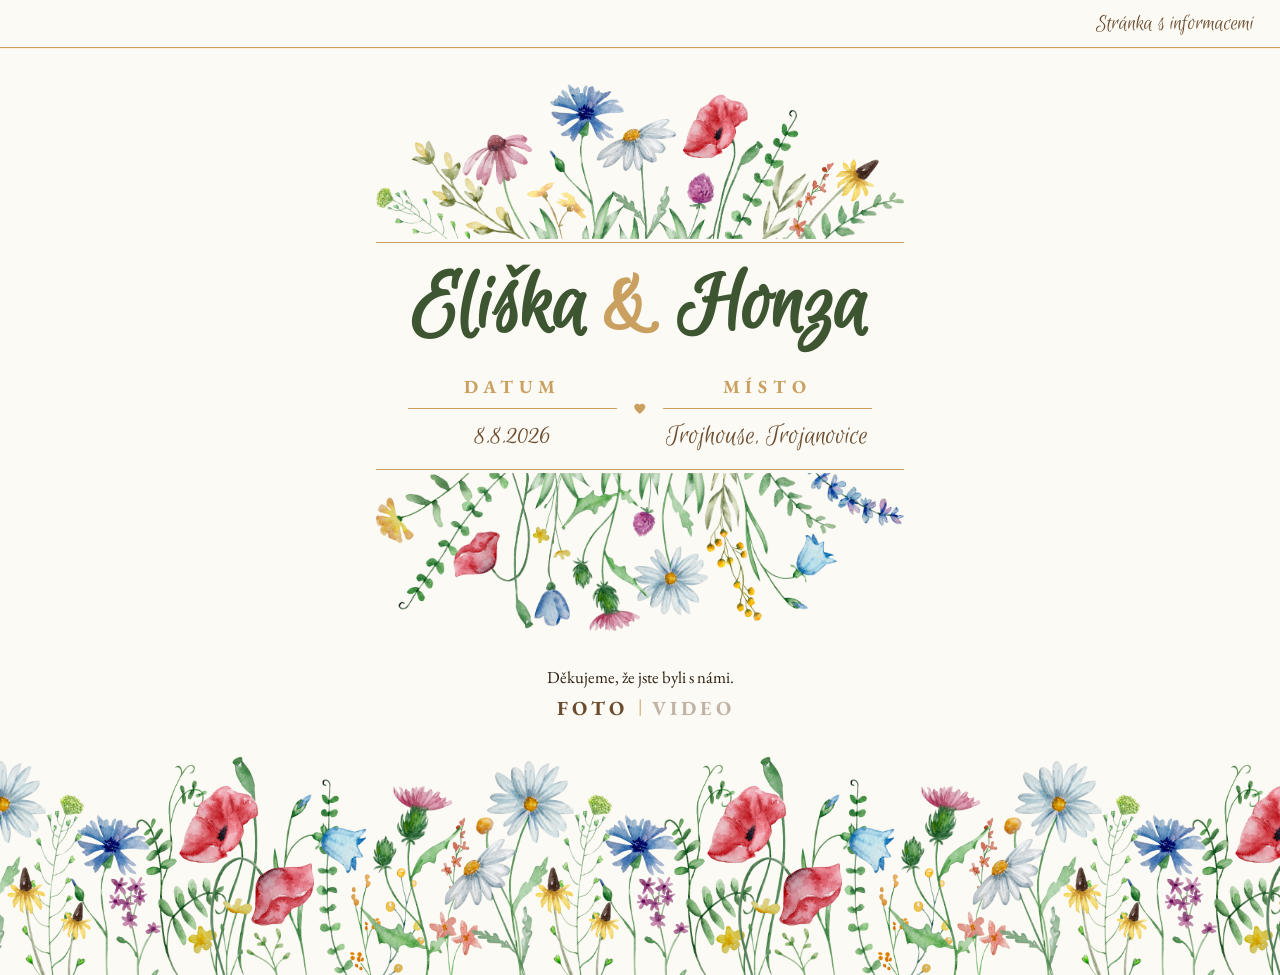
<file: index.html>
<!DOCTYPE html>
<html lang="cs">
<head>
<meta charset="UTF-8">
<meta name="viewport" content="width=device-width, initial-scale=1.0">
<title>Eliška & Honza - 8.8.2026</title>
<link href="https://fonts.googleapis.com/css2?family=Euphoria+Script&family=EB+Garamond:ital,wght@0,300;0,400;1,300;1,400&display=swap" rel="stylesheet">
<link rel="apple-touch-icon" sizes="180x180" href="img/favicon/apple-touch-icon.png">
<link rel="icon" type="image/png" sizes="32x32" href="img/favicon/favicon-32x32.png">
<link rel="icon" type="image/png" sizes="16x16" href="img/favicon/favicon-16x16.png">
<link rel="manifest" href="img/favicon/site.webmanifest">
<link rel="stylesheet" href="styles.css">
</head>
<body>

<!-- ══════════════════  NAV  ══════════════════ -->
<nav id="nav">
  <a class="nav-brand" href="#"><span class="nav-brand-letter">E</span> <span class="nav-brand-amp">&amp;</span> <span class="nav-brand-letter">H</span></a>
  <span class="nav-height-spacer" aria-hidden="true"></span>
  <div class="nav-tiles nav-tiles--index" id="nav-menu">
    <a class="nav-tile" href="original.html"><span class="nav-tile-label">Stránka s informacemi</span></a>
  </div>
  <a class="nav-ext-link" href="original.html">Stránka s informacemi</a>
  <button class="nav-hamburger" id="nav-hamburger" aria-label="Otevřít menu" aria-expanded="false">
    <span></span><span></span><span></span>
  </button>
</nav>

<div class="center-panel">

<!-- ══════════════════  HERO  ══════════════════ -->
<section class="hero reveal">

  <div class="hero-content">

    <div class="hero-top"><img src="img/hero_top.png" alt=""></div>
    <hr class="hero-rule">

    <h1 class="hero-names">
      Eliška <span>&amp;</span> Honza
    </h1>

    <div class="hero-panel">
      <p class="hero-meta-label">Datum</p>
      <div></div>
      <p class="hero-meta-label">Místo</p>

      <div class="hero-divider-line"></div>
      <span class="hero-divider-gem"><svg xmlns="http://www.w3.org/2000/svg" viewBox="0 0 24 24" fill="currentColor" aria-hidden="true"><path d="M12 21.35l-1.45-1.32C5.4 15.36 2 12.28 2 8.5 2 5.42 4.42 3 7.5 3c1.74 0 3.41.81 4.5 2.09C13.09 3.81 14.76 3 16.5 3 19.58 3 22 5.42 22 8.5c0 3.78-3.4 6.86-8.55 11.54L12 21.35z"/></svg></span>
      <div class="hero-divider-line"></div>

      <p class="hero-meta-value">8.8.2026</p>
      <div></div>
      <p class="hero-meta-value">Trojhouse, Trojanovice</p>
    </div>

    <hr class="hero-rule">
    <div class="hero-bottom"><img src="img/hero_bottom.png" alt=""></div>

  </div><!-- /.hero-content -->

</section>

<div class="welcome reveal">
  <p>Děkujeme, že jste byli s námi.</p>
  <p class="media-links">
    <span class="media-side media-side--left"><a href="#" id="foto-link" class="media-link">FOTO</a></span>
    <span class="media-sep">|</span>
    <span class="media-side media-side--right"><a href="https://www.google.com" class="media-link media-link--pending">VIDEO</a></span>
  </p>
</div>

<!-- ══════════════════  FOOTER  ══════════════════ -->
<footer class="reveal"><div class="footer-ref"></div></footer>

</div><!-- /.center-panel -->

<div id="pw-overlay" class="pw-overlay pw-hidden">
  <div class="pw-card">
    <button id="pw-close-x" class="pw-close-x" aria-label="Zavřít">&#x2715;</button>
    <p class="pw-label">Zadejte heslo</p>
    <input id="pw-input" type="password" class="pw-input" placeholder="Heslo" />
    <p id="pw-error" class="pw-error pw-hidden">Nesprávné heslo</p>
    <div class="pw-actions">
      <button id="pw-submit" class="pw-btn">Pokračovat</button>
    </div>
    <button id="pw-cancel" class="pw-btn pw-btn--outline">Zrušit</button>
  </div>
</div>

<script>
  // Hamburger
  const hamburger = document.getElementById('nav-hamburger');
  const navMenu   = document.getElementById('nav-menu');
  hamburger.addEventListener('click', () => {
    const open = navMenu.classList.toggle('open');
    hamburger.classList.toggle('open', open);
    hamburger.setAttribute('aria-expanded', open);
  });

  // Reveal
  const io = new IntersectionObserver(entries => {
    entries.forEach(e => { if (e.isIntersecting) { e.target.classList.add('v'); io.unobserve(e.target); } });
  }, { threshold: 0.1, rootMargin: '0px 0px -40px 0px' });
  document.querySelectorAll('.reveal').forEach(el => io.observe(el));
</script>

<script>
(function () {
  const PAYLOAD = {
    salt: '5yDdJrELpxOPlrK9BBPNhg==',
    iv:   'nkZeOHatbGbVQJck',
    ct:   'Xxzk46C0t+719WeZC0MEs/FoW+kLsAFSQiNq3sXq0+oLJh4cRC2xtB8HOr2Cr04+I0rtAV36H2V0aUP1rGMF8uInIYdF/wN74G7J4ib0B5JcqV1O+PFBXtsMbkWJEe1Mj/uSD/83fRtpPnWHC6ZVvszBSKh4nE5fjIXlJG69qg=='
  };
  const b64 = s => Uint8Array.from(atob(s), c => c.charCodeAt(0));

  async function tryUnlock(password) {
    try {
      const enc = new TextEncoder();
      const km = await crypto.subtle.importKey('raw', enc.encode(password), 'PBKDF2', false, ['deriveKey']);
      const key = await crypto.subtle.deriveKey(
        { name: 'PBKDF2', salt: b64(PAYLOAD.salt), iterations: 300000, hash: 'SHA-256' },
        km, { name: 'AES-GCM', length: 256 }, false, ['decrypt']
      );
      const dec = await crypto.subtle.decrypt(
        { name: 'AES-GCM', iv: b64(PAYLOAD.iv) },
        key, b64(PAYLOAD.ct)
      );
      return new TextDecoder().decode(dec);
    } catch { return null; }
  }

  const overlay = document.getElementById('pw-overlay');
  const input   = document.getElementById('pw-input');
  const error   = document.getElementById('pw-error');
  const submit  = document.getElementById('pw-submit');

  function closeModal() { overlay.classList.add('pw-hidden'); }
  function openModal() {
    overlay.classList.remove('pw-hidden');
    input.value = '';
    error.classList.add('pw-hidden');
    setTimeout(() => input.focus(), 50);
  }

  document.getElementById('foto-link').addEventListener('click', e => { e.preventDefault(); openModal(); });
  document.getElementById('pw-close-x').addEventListener('click', closeModal);
  document.getElementById('pw-cancel').addEventListener('click', closeModal);
  overlay.addEventListener('click', e => { if (e.target === overlay) closeModal(); });
  document.addEventListener('keydown', e => { if (e.key === 'Escape') closeModal(); });

  async function attempt() {
    submit.disabled = true;
    const url = await tryUnlock(input.value.trim());
    submit.disabled = false;
    if (url) {
      closeModal();
      window.location.href = url;
    } else {
      error.classList.remove('pw-hidden');
      input.select();
    }
  }

  submit.addEventListener('click', attempt);
  input.addEventListener('keydown', e => { if (e.key === 'Enter') attempt(); });
})();
</script>
</body>
</html>
</file>
<file: styles.css>
*, *::before, *::after { box-sizing: border-box; margin: 0; padding: 0; }

/* ══════════════════════════════════════
   PALETTE
══════════════════════════════════════ */
:root {
  /* ── Core palette ── */
  --earth:   #6b4c2e;   /* Honza */
  --gold:       #c9a060;   /* hero heart / accents */
  --gold-light: #fbf1e2;   /* subtle backgrounds, soft borders */
  --forest:  #3d5530;   /* Eliška */
  --text:    #2a1e10;   /* body text */
  --cream:   #FCFAF5;   /* background */
  --cream-dark: #F8F2E7;

  /* ── Aliases → core ── */
  --bark:    var(--earth);
  --tan:     var(--gold);
  --straw:   var(--gold);
  --warm:    var(--cream);
  --moss:    var(--forest);
  --mid:     var(--earth);
  /* ── Shadow / overlay ── */
  --shadow-warm:  rgba(100,80,40,0.18);
  --shadow-text:  color-mix(in srgb, var(--text) 10%, transparent);
  --shadow-black: rgba(0,0,0,0.12);
  --shadow-hover: rgba(160,120,72,0.08);
  --shadow-nav:   rgba(60,40,20,0.10);
  --nav-sep:      rgba(160,128,80,0.10);
  /* ── Layout ── */
  --nav-height: 36px;
  --nav-bar-height: calc(var(--nav-height) + 0.7rem); /* tile + 2×0.35rem padding */
  /* ── Dress-code palette ── */
  --dc-1: #fce8ee;
  --dc-2: #f2b8cc;
  --dc-3: #e080a4;
  --dc-4: #c8507a;
  --dc-5: #a02858;
}

html { scroll-behavior: smooth; }

html { overflow-x: hidden; }
body {
  font-family: 'EB Garamond', serif;
  background-color: var(--cream);
  color: var(--text);
  -webkit-text-size-adjust: 100%;
  text-size-adjust: 100%;
}

/* ══════════  NAV  ══════════ */
nav {
  position: fixed; top: 0; left: 0; right: 0; z-index: 200;
  display: flex; justify-content: center; align-items: center;
  padding: 0.35rem 1.6rem;
  background: var(--cream);
  border-bottom: 1px solid var(--gold);
  backdrop-filter: blur(14px);
  box-shadow: 0 1px 0 var(--gold-light);
}

/* ══════════  NAV TILES  ══════════ */
.nav-tiles {
  display: flex; gap: 0; align-items: center;
}

/* Desktop: right-aligned nav external link */
.nav-ext-link {
  position: absolute;
  right: 1.6rem;
  font-family: 'Euphoria Script', cursive;
  font-size: 1.44rem;
  color: var(--mid);
  text-decoration: none;
  white-space: nowrap;
}
.nav-ext-link:hover { color: var(--earth); font-weight: 700; }

/* Desktop: hide mobile-only nav elements */
.nav-tiles--index { display: none; }
.nav-height-spacer { height: var(--nav-height); width: 0; overflow: hidden; flex-shrink: 0; pointer-events: none; }
.nav-tile.nav-tile--mobile-only { display: none; border-bottom: none; }

.nav-heart {
  font-size: 0.844rem;
  color: var(--tan);
  padding: 0 0.8rem;
  user-select: none;
  flex-shrink: 0;
  display: flex;
  align-items: center;
  line-height: 1;
}

.nav-tile {
  position: relative;
  display: flex; flex-direction: row;
  align-items: center;
  text-decoration: none;
  border-radius: 0;
  border: none;
  background: none;
  padding: 0;
  cursor: pointer;
  height: var(--nav-height);
  transition: none;
  white-space: nowrap;
}
.nav-tile:hover .nav-tile-label { color: var(--earth); font-weight: 700; }

.nav-tile-label {
  font-family: 'Euphoria Script', cursive;
  font-size: 1.44rem; color: var(--mid);
  line-height: 1.3;
  transition: color 0.2s;
}

/* ══════════  BACK-TO-TOP  ══════════ */
#back-top {
  position: fixed;
  bottom: 1.8rem; right: 1.8rem;
  z-index: 300;
  width: 40px; height: 40px;
  border-radius: 6px;
  background: var(--cream);
  border: 1.5px solid var(--tan);
  cursor: pointer;
  display: flex; align-items: center; justify-content: center;
  box-shadow: 0 3px 12px var(--shadow-warm);
  opacity: 0; pointer-events: none;
  transform: translateY(10px);
  transition: opacity 0.3s ease, transform 0.3s ease, background 0.2s, border-color 0.2s;
}
#back-top.visible { opacity: 1; pointer-events: auto; transform: translateY(0); }
#back-top:hover { background: var(--warm); border-color: var(--earth); }
#back-top svg { color: var(--earth); }

/* ══════════  HERO  ══════════ */
.hero-rule {
  border: none;
  border-top: 1px solid var(--gold);
  margin: 0;
  width: 100%;
}
.hero {
  display: flex; flex-direction: column;
  justify-content: center; align-items: center;
  text-align: center;
  padding: 0 2rem;
  position: relative;
}
.hero-top, .hero-bottom {
  display: block;
  width: 100%;
  margin: 0 auto;
  line-height: 0;
  max-width: 640px;
}
.hero-top {
  padding-top: calc(var(--nav-height) + 3rem);
  margin-bottom: 0.2rem;
}
.hero-bottom {
  margin-top: 0.2rem;
}
.hero-top img, .hero-bottom img {
  width: 100%;
  height: auto;
  display: block;
}
.hero-content {
  container-type: inline-size;
  background: var(--cream);
  backdrop-filter: blur(8px);
  padding: 0 clamp(1.5rem, 5vw, 3.5rem);
  border-radius: 15px;
  max-width: 640px;
  width: 100%;
  position: relative; z-index: 20;
}

/* "Honza" = zelená, "& Eliška" = hnědá */
.hero-names {
  font-family: 'Euphoria Script', cursive;
  font-size: 17cqw;
  line-height: 1.1;
  white-space: nowrap;
  color: var(--forest);
  margin-top: 1rem;
  margin-bottom: 1rem;
}
.hero-names span { color: var(--gold); }

.hero-panel {
  display: grid;
  grid-template-columns: 1fr auto 1fr;
  grid-template-rows: auto auto auto;
  row-gap: 0.2rem;
  align-items: center;
  width: 100%;
  padding: 0 2rem;
  margin-bottom: 1rem;
}
.hero-divider-line { height: 1px; background: var(--straw); }
.hero-divider-gem { color: var(--gold); font-size: 0.844rem; display: flex; align-items: center; padding: 0 1rem; }
.nav-heart svg, .hero-divider-gem svg { width: 1em; height: 1em; display: block; }
.hero-meta-label {
  font-size: clamp(0.9rem, 3.5cqw, 1.2rem); font-weight: 700; letter-spacing: 0.32em; text-transform: uppercase;
  color: var(--tan); text-align: center;
}
.hero-meta-value {
  font-family: 'Euphoria Script', cursive;
  font-size: clamp(1.4rem, 5.5cqw, 2rem); color: var(--bark);
  text-align: center; align-self: start;
}
/* countdown strip — separate panel below hero */
.countdown-strip {
  display: flex;
  justify-content: center;
  padding: 1.2rem 2rem;
  margin: 3rem 0;
}

.hero-countdown {
  display: flex; align-items: baseline; gap: 0.5rem; justify-content: center; flex-wrap: nowrap;
}
.hcd-item { text-align: center; display: flex; flex-direction: column; align-items: center; }
.hcd-num {
  font-family: 'Euphoria Script', cursive;
  font-size: clamp(1.6rem, 5vw, 2.4rem);
  color: var(--moss); line-height: 1;
}
.hcd-label {
  font-size: clamp(0.6rem, 2vw, 0.9rem); font-weight: 300; letter-spacing: 0.3em; text-transform: uppercase;
  color: var(--earth); margin-top: 0.1rem;
}
.hcd-sep {
  font-family: 'EB Garamond', serif;
  font-size: 1.6rem; color: var(--straw);
  padding-bottom: 0.25rem;
}

.hero-scroll {
  position: absolute; bottom: 1.8rem; left: 50%; transform: translateX(-50%);
  display: flex; flex-direction: column; align-items: center;
  animation: fadeUp 1s 1s ease both;
}
.scroll-line {
  width: 1px; height: 28px;
  background: linear-gradient(to bottom, var(--straw), transparent);
  animation: scrollPulse 2.2s 2s ease-in-out infinite;
}


/* ══════════  WELCOME  ══════════ */
.welcome, .thank {
  max-width: 640px;
  margin: 2rem auto;
  padding: 0 clamp(1.5rem, 5vw, 3.5rem);
  text-align: center;
}
.welcome p, .thank p {
  font-family: 'EB Garamond', serif;
  font-size: 1.05rem;
  color: var(--text);
  line-height: 1.7;
}

/* ══════════  OLD VERSION LINK  ══════════ */
.old-link {
  font-family: 'EB Garamond', serif;
  color: var(--earth);
  text-decoration: underline;
  text-underline-offset: 3px;
}
.old-link:hover { color: var(--gold); }

/* ══════════  MEDIA LINKS  ══════════ */
.media-links {
  display: flex;
  align-items: flex-start;
  justify-content: center;
  margin-top: 0;
  margin-bottom: 1.75rem;
}
.media-side {
  flex: 1;
}
.media-side--left { text-align: right; padding-right: 0.6rem; }
.media-side--right { text-align: left; padding-left: 0.6rem; }
.media-sep {
  color: var(--gold);
  flex-shrink: 0;
}
.media-link {
  font-size: 1.25rem;
  font-weight: 700;
  letter-spacing: 0.2em;
  text-transform: uppercase;
  text-decoration: none;
  color: var(--earth);
}
.media-link:hover:not(.media-link--pending) { color: var(--gold); }
.media-link--pending {
  opacity: 0.4;
  pointer-events: none;
  cursor: default;
}

/* ══════════  PASSWORD MODAL  ══════════ */
.pw-overlay {
  position: fixed; inset: 0; z-index: 9999;
  background: rgba(42,30,16,0.55);
  display: flex; align-items: center; justify-content: center;
  padding: 1rem;
}
.pw-overlay.pw-hidden { display: none; }
.pw-card {
  position: relative;
  background: var(--cream);
  border: 1px solid var(--gold-light);
  border-radius: 0.75rem;
  padding: 2rem 2rem 1.75rem;
  width: 100%; max-width: 340px;
  box-shadow: 0 8px 32px var(--shadow-warm);
  display: flex; flex-direction: column; gap: 1rem;
}
.pw-close-x {
  position: absolute; top: 0.75rem; right: 0.75rem;
  background: none; border: none; cursor: pointer;
  font-size: 1rem; line-height: 1;
  color: var(--earth); opacity: 0.5;
  padding: 0.25rem 0.35rem;
  border-radius: 0.25rem;
  transition: opacity 0.15s;
}
.pw-close-x:hover { opacity: 1; }
.pw-label {
  font-family: 'EB Garamond', serif;
  font-size: 1rem;
  color: var(--earth);
  text-align: center;
  line-height: 1.4;
}
.pw-input {
  width: 100%;
  font-family: 'EB Garamond', serif;
  font-size: 1rem;
  padding: 0.5rem 0.75rem;
  border: 1px solid var(--gold);
  border-radius: 0.4rem;
  background: var(--cream);
  color: var(--text);
  outline: none;
}
.pw-input:focus { border-color: var(--earth); }
.pw-error {
  font-family: 'EB Garamond', serif;
  font-size: 0.875rem;
  color: #b0413e;
  text-align: center;
  margin-top: -0.5rem;
}
.pw-error.pw-hidden { display: none; }
.pw-actions {
  display: flex; flex-direction: column; align-items: center; gap: 1.25rem;
}
.pw-btn {
  font-family: 'EB Garamond', serif;
  font-size: 1rem;
  font-weight: 700;
  letter-spacing: 0.1em;
  text-transform: uppercase;
  color: var(--cream);
  background: var(--earth);
  border: none;
  border-radius: 0.4rem;
  padding: 0.6rem 1.75rem;
  cursor: pointer;
  transition: background 0.2s;
}
.pw-btn:hover { background: var(--gold); }
.pw-btn:disabled { opacity: 0.6; cursor: default; }
.pw-btn--outline {
  background: none;
  border: none;
  padding: 0;
  font-size: 0.875rem;
  font-weight: 400;
  letter-spacing: 0;
  text-transform: none;
  color: var(--earth);
  opacity: 0.55;
  text-decoration: underline;
  cursor: pointer;
}
.pw-btn--outline:hover { opacity: 0.9; background: none; }

/* ══════════  SECTIONS  ══════════ */
.section {
  position: relative; overflow: visible;
  padding: 0 clamp(1.2rem, 2.5vw, 2.5rem);
  background-color: var(--cream);
  scroll-margin-top: calc(var(--nav-bar-height) + 2rem);
}

.sec-inner { max-width: 860px; margin: 0 auto; position: relative; z-index: 20; }
.program-center { max-width: 430px; margin: 0 auto; }
.sec-body {
  margin-top: 0rem;
}

.sec-title {
  font-family: 'Euphoria Script', cursive;
  font-size: clamp(1.8rem, 3.5vw, 2.6rem);
  color: var(--bark); line-height: 1.05; text-align: center; margin-bottom: 3rem;
}
.sec-title i { font-style: normal; color: var(--earth); text-wrap: nowrap; }
.sec-divider {
  display: flex;
  justify-content: center;
  align-items: center;
  gap: 0.75rem;
  line-height: 0;
  margin: 4rem 0;
}
.sec-divider img {
  height: 2rem;
  width: auto;
}
.sec-divider.flip img:not(.sec-leaf) { transform: scaleX(-1); }
.sec-divider img.sec-leaf { height: 1.5rem; }
.sec-divider .sec-leaf:first-child { transform: scaleX(-1); }


/* ══════════  DATUM & MÍSTO  ══════════ */
.datum-cols {
  display: flex;
  gap: 1.5rem;
  align-items: stretch;
  margin-top: 1.5rem;
}
.datum-col-info {
  flex-shrink: 0;
  display: flex;
  flex-direction: column;
}
.datum-col-info .map-nav-links {
  margin-top: auto;
  padding-top: 1rem;
}
.datum-col-map {
  flex: 1;
  display: flex;
  flex-direction: column;
  min-width: 0;
}
.datum-map {
  flex: 1;
  min-height: 220px;
  border-radius: 8px; overflow: hidden;
  box-shadow: 0 2px 12px var(--shadow-text);
}
.map-nav-links {
  display: flex;
  gap: 1rem;
  flex-wrap: wrap;
  justify-content: flex-start;
  margin-top: 0.75rem;
}
.map-nav-link {
  display: inline-flex;
  text-decoration: none;
  transition: opacity 0.2s, transform 0.15s;
}
.map-nav-link:hover { opacity: 0.8; transform: scale(1.08); }
.map-nav-link img { width: 2.25rem; height: 2.25rem; object-fit: contain; display: block; }
.datum-map iframe { display: block; width: 100%; height: 100%; border: 0; }
.datum-address {
  font-family: 'EB Garamond', serif;
  font-size: 1.05rem; line-height: 1.8; color: var(--text);
}
.venue-link {
  color: var(--earth); font-weight: 600; text-decoration: none;
}
.venue-link:hover { text-decoration: underline; }
.subsec-title {
  font-size: 0.78rem; font-weight: bold;
  letter-spacing: 0.32em;
  text-transform: uppercase;
  color: var(--tan);
  margin-top: 2rem; margin-bottom: 0.3rem;
}
.subsec-text {
  font-family: 'EB Garamond', serif;
  font-size: 1.05rem; line-height: 1.8; color: var(--text);
  text-align: justify;
}
.subsec-note {
  font-family: 'EB Garamond', serif;
  font-size: 1.05rem; line-height: 1.8; color: var(--text);
  text-align: justify;
  margin-top: 1.5rem;
  border-left: 3px solid var(--gold);
  padding: 0.4rem 0.8rem;
  background: var(--cream-dark);
  border-radius: 0 4px 4px 0;
}
.citation {
  font-family: 'EB Garamond', serif;
  font-size: 1.05rem;
  font-style: italic;
  margin-top: 1.0rem;
  text-align: justify;
  padding: 0 0rem;
}
.citation::before {
  content: '\201E';
  color: var(--gold);
  font-style: normal;
  margin-right: 0.1em;
}
.citation::after {
  content: '\201C';
  color: var(--gold);
  font-style: normal;
  margin-left: 0.1em;
}
.citation-source {
  display: block;
  font-family: 'EB Garamond', serif;
  font-size: 0.78rem;
  font-style: normal;
  color: var(--earth);
  margin-top: 0.4rem;
  text-align: right;
}
.citation-source::before {
  content: '— ';
}
.citation-source a {
  color: inherit;
  text-decoration: underline;
  text-underline-offset: 2px;
  text-decoration-color: var(--gold);
}
.citation-source a:hover { color: var(--gold); }
.subsec-list {
  font-family: 'EB Garamond', serif;
  font-size: 1.05rem; line-height: 1.8; color: var(--text);
  padding-left: 0; margin: 0;
  list-style: none;
  text-align: justify;
}
.subsec-list li {
  padding-left: 1.4em;
  position: relative;
}
.subsec-list li::before {
  content: '';
  position: absolute;
  left: 0;
  top: 50%;
  transform: translateY(-50%);
  width: 0.45em;
  height: 0.45em;
  background: url("data:image/svg+xml,%3Csvg xmlns='http://www.w3.org/2000/svg' viewBox='0 0 24 24'%3E%3Cpath fill='%236b4c2e' d='M12 21.35l-1.45-1.32C5.4 15.36 2 12.28 2 8.5 2 5.42 4.42 3 7.5 3c1.74 0 3.41.81 4.5 2.09C13.09 3.81 14.76 3 16.5 3 19.58 3 22 5.42 22 8.5c0 3.78-3.4 6.86-8.55 11.54L12 21.35z'/%3E%3C/svg%3E") no-repeat center / contain;
}

/* ══════════  PROGRAM TIMELINE  ══════════ */
.timeline {
  display: grid;
  grid-template-columns: max-content max-content minmax(1rem, 2rem) 1fr;
  row-gap: 0.4rem;
  position: relative;
  margin-top: 1.8rem;
  overflow: hidden;
  width: 100%;
}

/* vertical line — drawn by circle cells, extends top/bottom to cover all gaps */
.tl-node-line::before {
  content: '';
  position: absolute;
  left: 50%; transform: translateX(-50%);
  width: 3px;
  top: -0.4rem; bottom: -0.4rem;
  background: var(--forest);
}

/* connector column — stretches between circle and body */
.tl-connector-cell {
  display: flex;
  align-items: center;
  position: relative;
  z-index: 2;
}
/* connector line — starts at circle center, 1px tall */
.tl-connector {
  flex: 1;
  min-width: 1rem;
  height: 1px;
  background: var(--gold);
  margin-left: -6.5px;
}
/* body column */
.tl-body-cell { padding: 0 0; }
/* event box content left-aligned */
.tl-body { text-align: left; }

/* centre column: dot + vertical line */
.tl-node-cell {
  display: flex;
  align-items: center;
  justify-content: center;
  padding: 0 0;
  position: relative;
  z-index: 1;
  min-width: 13px;
}

.tl-node-cell:has(.tl-line-arrow)::before {
  margin-bottom: 10px;
}

/* circle marker for main events — 10px solid gold */
.tl-node-circle::after {
  content: '';
  position: absolute;
  width: 11px; height: 11px;
  border-radius: 50%;
  background: var(--gold);
  box-shadow: 0 0 0 2px var(--cream);
  top: 50%; left: 50%;
  transform: translate(-50%, -50%);
  z-index: 1;
}

/* downward arrow at bottom of vertical line */
.tl-line-arrow {
  position: absolute;
  left: 50%;
  transform: translateX(-50%);
  bottom: 0;
  width: 0; height: 0;
  border-left: 7px solid transparent;
  border-right: 7px solid transparent;
  border-top: 12px solid var(--forest);
  z-index: 2;
}

/* left column: time label */
.tl-time-cell {
  display: flex;
  align-items: center;
  justify-content: flex-start;
  padding: 0 0.8rem 0 0;
}
.tl-time {
  font-family: 'EB Garamond', serif;
  font-size: 1.05rem;
  color: var(--forest);
  line-height: 1.3;
  display: block;
  white-space: nowrap;
}

/* between events — lives in the right (events) column, aligned with event boxes */
.tl-between-cell {
  align-self: center;
  padding: 0.3rem 0.9rem;
  font-family: 'EB Garamond', serif;
  font-size: 0.88rem;
  letter-spacing: 0.04em;
  color: var(--text);
  white-space: nowrap;
  text-align: center;
  z-index: 1;
}
.tl-between-cell::before,
.tl-between-cell::after {
  content: '···';
  display: block;
  font-style: normal;
  letter-spacing: 0.2em;
  opacity: 0.45;
}

/* event box */
.tl-body {
  padding: 0.4rem 0.9rem 0.5rem;
  border: 1px solid var(--gold);
  border-radius: 4px;
  background: var(--cream);
}
.tl-label {
  font-size: 0.78rem; font-weight: bold;
  letter-spacing: 0.32em;
  text-transform: uppercase;
  color: var(--tan);
  display: block;
  text-align: center;
}
.tl-desc {
  font-family: 'EB Garamond', serif;
  font-size: 0.88rem;
  font-style: normal;
  color: var(--text);
  margin-top: 0.2rem;
  line-height: 1.4;
  text-align: center;
}

/* ══════════  DRESS CODE SWATCHES  ══════════ */
.dc-swatches {
  display: flex;
  flex-wrap: wrap;
  justify-content: center;
  gap: 1.1rem;
  margin-top: 1rem;
  margin-bottom: 1rem;
}
.dc-pair {
  display: flex;
  gap: 1.1rem;
}
.dc-swatch {
  width: 48px;
  height: 48px;
  border-radius: 50%;
  display: inline-block;
  flex-shrink: 0;
  box-shadow: 0 1px 4px var(--shadow-black);
  background-size: cover;
  background-position: center;
}

/* ══════════  FOOTER  ══════════ */
footer {
  width: 100%;
  margin-top: 2rem;
  line-height: 0;
  background: url('img/bottom.png') repeat-x center top;
  background-size: calc(640px - clamp(3rem, 10vw, 7rem)) auto;
}
/* below the point where hero-content hits max-width (640px + 4rem = 704px) */
@media (max-width: 704px) {
  footer { background-size: calc(100vw - 4rem - clamp(3rem, 10vw, 7rem)) auto; }
}
.footer-ref {
  width: calc(100% - 4rem - clamp(3rem, 10vw, 7rem));
  max-width: calc(640px - clamp(3rem, 10vw, 7rem));
  margin: 0 auto;
  aspect-ratio: 3000 / 1236;
}

/* ══════════  ANIMATIONS  ══════════ */
.reveal { opacity: 0; transform: translateY(22px); transition: opacity 0.75s ease, transform 0.75s ease; }
.reveal.v { opacity: 1; transform: none; }
@keyframes fadeUp { from { opacity: 0; transform: translateY(16px); } to { opacity: 1; transform: none; } }
@keyframes scrollPulse { 0%,100% { opacity: 0.3; transform: scaleY(1); } 50% { opacity: 0.85; transform: scaleY(1.3); } }

/* ══════════  CENTER PANEL  ══════════ */
.center-panel { display: contents; }

footer { position: relative; }

/* ══════════  NAV BRAND (mobile only)  ══════════ */
.nav-brand {
  display: none;
  font-family: 'Euphoria Script', cursive;
  font-size: 1.4rem;
  text-decoration: none;
  flex-shrink: 0;
}
.nav-brand-letter { color: var(--forest); }
.nav-brand-amp { color: var(--gold); }

/* ══════════  HAMBURGER  ══════════ */
.nav-hamburger {
  display: none;
  flex-direction: column;
  justify-content: center;
  gap: 5px;
  width: var(--nav-height); height: var(--nav-height);
  padding: 7px;
  background: none;
  border: none;
  cursor: pointer;
  border-radius: 4px;
  transition: background 0.2s;
  flex-shrink: 0;
}
.nav-hamburger:hover { background: var(--shadow-hover); }
.nav-hamburger span {
  display: block; height: 1.5px;
  background: var(--earth); border-radius: 2px;
  transition: transform 0.25s ease, opacity 0.2s ease;
  transform-origin: center;
  will-change: transform, opacity;
}
.nav-hamburger.open span:nth-child(1) { transform: translateY(6.5px) rotate(45deg); }
.nav-hamburger.open span:nth-child(2) { opacity: 0; transform: scaleX(0); }
.nav-hamburger.open span:nth-child(3) { transform: translateY(-6.5px) rotate(-45deg); }

/* ══════════  TABLET (901px – 1150px)  ══════════ */
@media (max-width: 900px) {
  nav { padding: 0.35rem 1.2rem; }
  #back-top { right: 1.8rem; }
}

/* ══════════  MOBILE (≤1000px)  ══════════ */
@media (max-width: 1000px) {
  .hero { background-attachment: scroll; }
  .center-panel { box-shadow: none; }
  .datum-cols { flex-direction: column; }
  .datum-map { flex: none; height: 220px; }
  .datum-map iframe { height: 220px; }
  .datum-col-info { flex-direction: row; align-items: flex-start; gap: 1rem; justify-content: space-between; }
  .datum-col-info .map-nav-links { margin-top: 0; padding-top: 0; flex-direction: row; gap: 0.75rem; align-self: flex-end; }
  #back-top { right: 1.8rem; }
  .section { padding: 0 1.5rem; }
}

/* ══════════  NAV HAMBURGER (≤1200px)  ══════════ */
@media (max-width: 1200px) {
  nav {
    justify-content: space-between;
    padding: 0.35rem 1.1rem;
  }
  .nav-ext-link { display: none; }
  .nav-tile.nav-tile--mobile-only { display: flex; }
  .nav-brand { display: block; }
  .nav-hamburger { display: flex; }

  /* Collapsed menu */
  .nav-tiles {
    display: none;
    position: absolute;
    top: 100%; left: 0; right: 0;
    flex-direction: column;
    align-items: stretch;
    background: var(--cream);
    backdrop-filter: blur(14px);
    box-shadow: 0 6px 20px var(--shadow-nav);
    padding: 0.4rem 1.1rem 0.7rem;
    border-bottom: 1px solid var(--gold-light);
  }
  .nav-tiles.open { display: flex; }

  .nav-heart { display: none; }
  .nav-tile {
    height: 48px; width: 100%;
    padding: 0;
    border-bottom: 1px solid var(--nav-sep);
  }
  .nav-tile:last-of-type { border-bottom: none; }
  .nav-tile::after { left: var(--nav-height); right: 0; bottom: 9px; }
  .nav-tile-label { font-size: 1.5rem; }
}

/* ══════  THUMBNAIL / LIGHTBOX  ══════ */
.menu-seating-thumb {
  display: flex;
  flex-direction: column;
  align-items: center;
  width: fit-content;
  margin-top: 1.5rem;
  margin-inline: auto;
  gap: 0.5rem;
  cursor: pointer;
}
.menu-seating-thumb img {
  max-width: 160px;
  width: 100%;
  height: auto;
  border-radius: 4px;
  box-shadow: 0 2px 10px var(--shadow-warm);
  transition: transform 0.2s ease, box-shadow 0.2s ease;
}
.menu-seating-thumb:hover img {
  transform: scale(1.03);
  box-shadow: 0 4px 16px var(--shadow-warm);
}
.menu-seating-thumb .thumb-caption {
  font-family: 'EB Garamond', serif;
  font-size: 0.85rem;
  color: var(--earth);
  font-style: italic;
  letter-spacing: 0.02em;
}

#lightbox {
  display: flex;
  position: fixed;
  inset: 0;
  z-index: 500;
  background: rgba(30,20,10,0.88);
  align-items: center;
  justify-content: center;
  opacity: 0;
  pointer-events: none;
  transition: opacity 0.25s ease;
}
#lightbox.lb-open { opacity: 1; pointer-events: auto; }
#lightbox img {
  max-width: 90vw;
  max-height: 90vh;
  object-fit: contain;
  border-radius: 4px;
  box-shadow: 0 8px 40px rgba(0,0,0,0.6);
}
#lightbox-close {
  position: absolute;
  top: 1rem;
  right: 1.25rem;
  font-size: 2rem;
  line-height: 1;
  color: #fff;
  background: none;
  border: none;
  cursor: pointer;
  opacity: 0.85;
  padding: 0.25rem 0.5rem;
}
#lightbox-close:hover { opacity: 1; }
</file>
